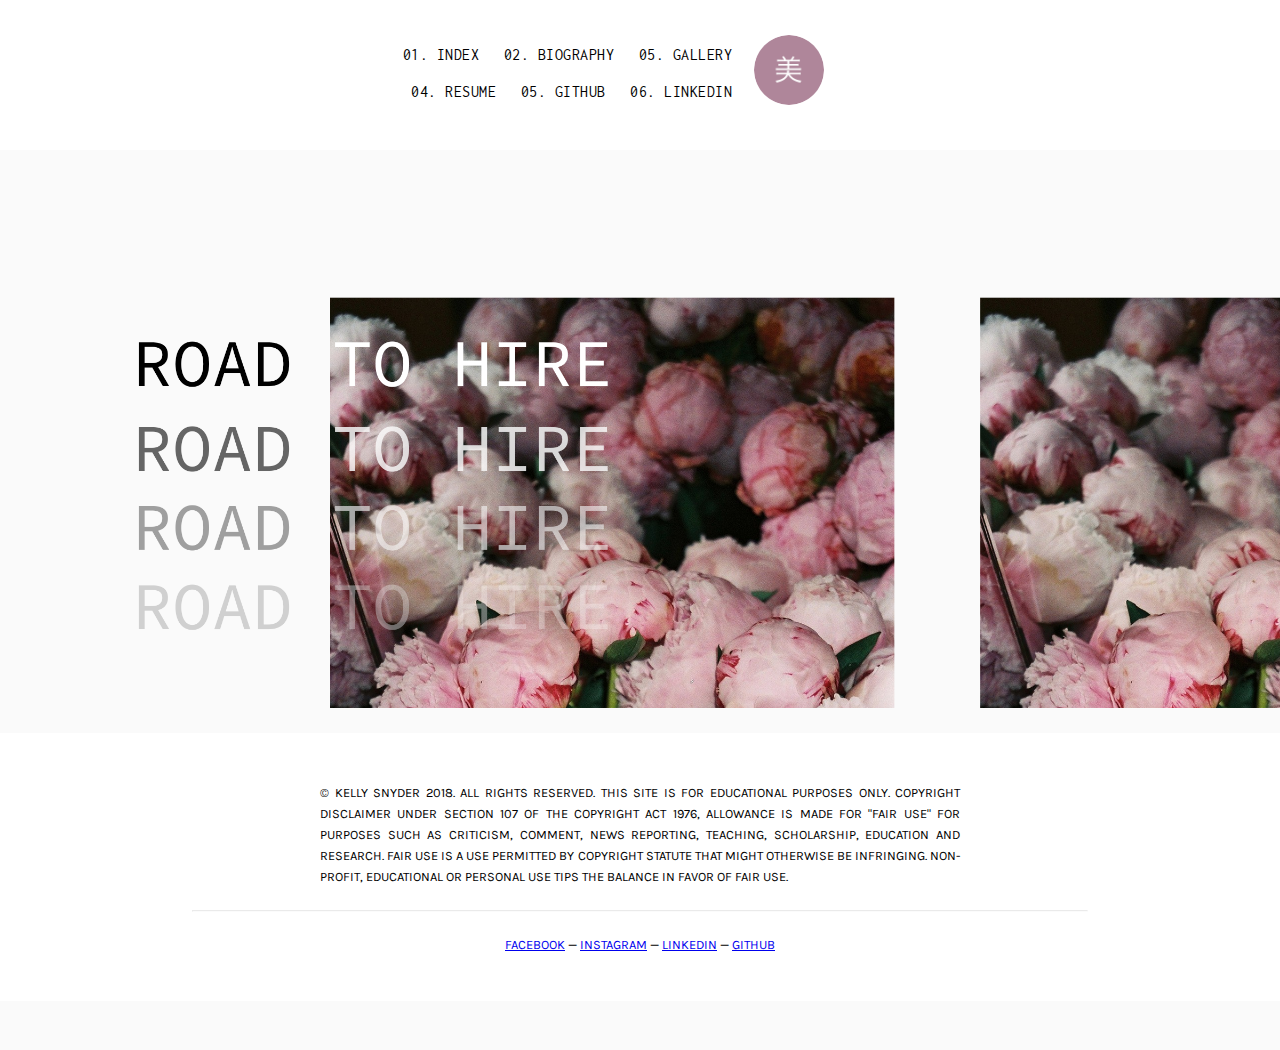
<file: index.html>
<!DOCTYPE html>
<html>
<head>
    <meta charset="UTF-8">
    <meta name="viewport" content="width=device-width, initial-scale=1.0">
    <title>Kelly Snyder</title>
    <link rel="shortcut icon" href="images/icon.png" />
    <link rel="stylesheet" type="text/css" href="CSS/styles.css">
    <link href="https://fonts.googleapis.com/css?family=Karla" rel="stylesheet">
    <link href="https://fonts.googleapis.com/css?family=Inconsolata" rel="stylesheet">
</head>
<body>
    <header>
        <nav class="headerlinks">
            <a href="index.html">01. Index</a> 
            <a href="biography.html">02. Biography</a>
            <a href="gallery.html">05. Gallery</a>  
            <a href="resume.html">04. Resume</a> 
            <a href="https://github.com/kellyasnyder">05. Github</a>
            <a href="https://www.linkedin.com/in/kelsny/">06. LinkedIn</a> 
        </nav>
        <img src="images/icon.png" class="icon" alt="Icon">
    </header>
    <img src="images/banner.png" class="headerimg" alt="Banner Image">
    <footer>
        <p>
            <b>&copy; Kelly Snyder 2018. All Rights Reserved.</b> This site is for educational purposes only. 
            Copyright Disclaimer under section 107 of the Copyright Act 1976, allowance is made for "fair use" 
            for purposes such as criticism, comment, news reporting, teaching, scholarship, education and research. 
            Fair use is a use permitted by copyright statute that might otherwise be infringing. Non-profit, 
            educational or personal use tips the balance in favor of fair use.
        </p>
        <hr>
        <p class="center">
            <a href="https://www.facebook.com/kellyysnyder" target="_blank">Facebook</a> &mdash;
            <a href="https://www.instagram.com/d.kfma/" target="_blank">Instagram</a> &mdash;
            <a href="https://www.linkedin.com/in/kelsny/" target="_blank">LinkedIn</a> &mdash;
            <a href="https://github.com/kellyasnyder" target="_blank">Github</a>
        </p>
    </footer>
</body>
</html>
</file>
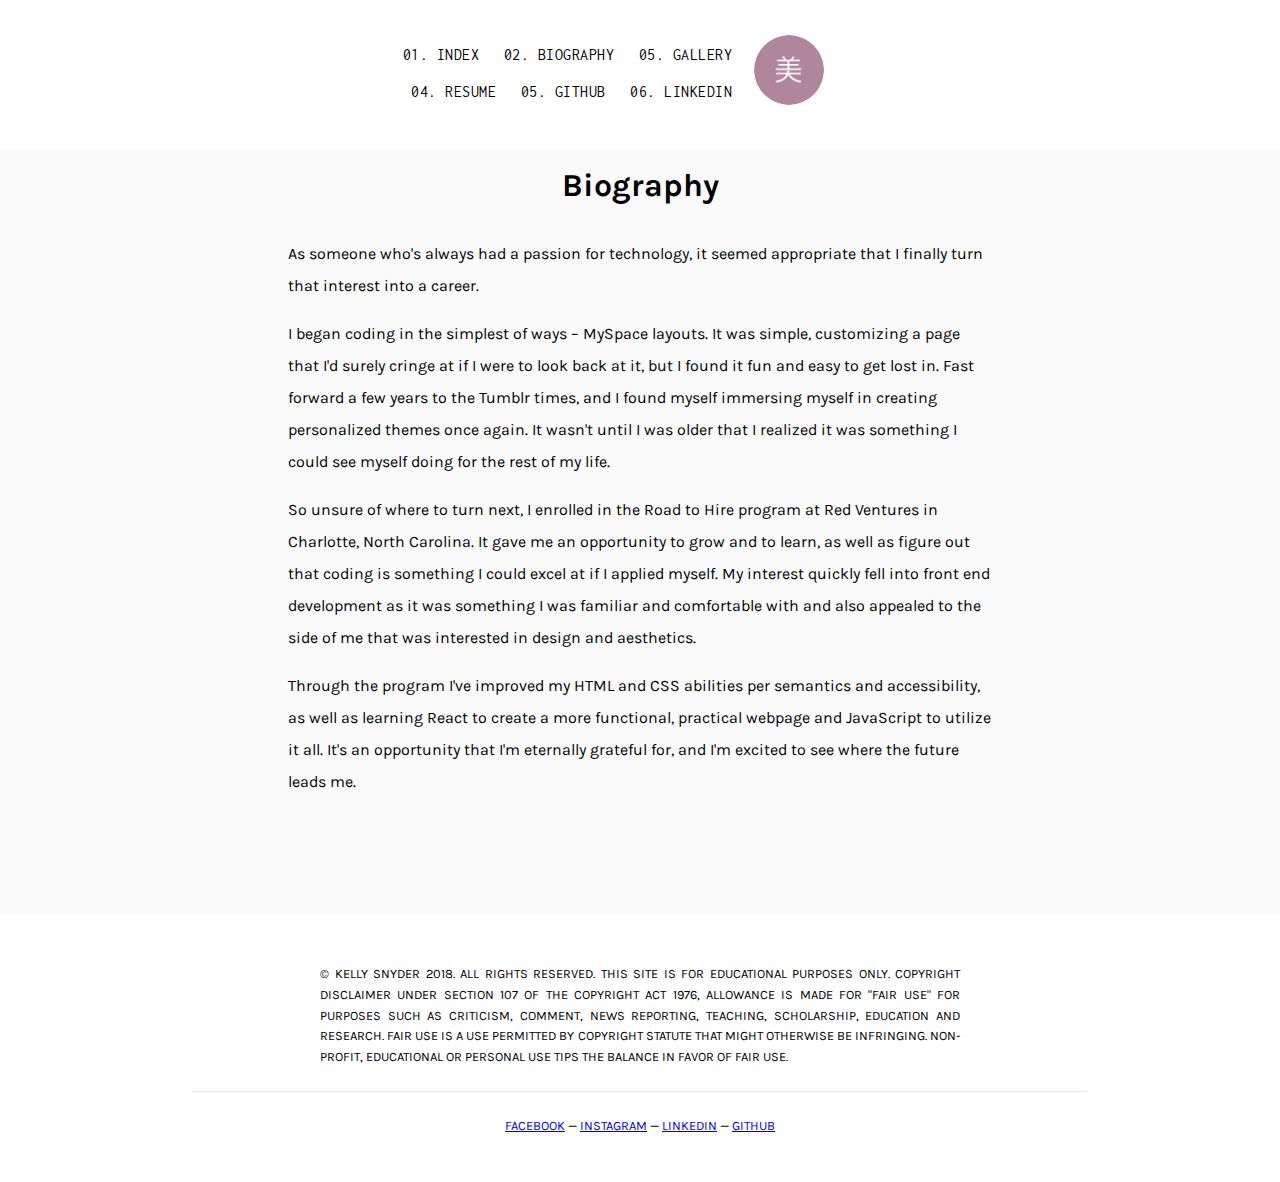
<file: biography.html>
<!DOCTYPE html>
<html>
<head>
    <meta charset="UTF-8">
    <meta name="viewport" content="width=device-width, initial-scale=1.0">
    <title>Kelly Snyder</title>
    <link rel="shortcut icon" href="images/icon.png" />
    <link rel="stylesheet" type="text/css" href="CSS/styles.css">
    <link href="https://fonts.googleapis.com/css?family=Karla" rel="stylesheet">
    <link href="https://fonts.googleapis.com/css?family=Inconsolata" rel="stylesheet">
</head>
<body>
    <header>
        <nav class="headerlinks">
            <a href="index.html">01. Index</a> 
            <a href="biography.html">02. Biography</a>
            <a href="gallery.html">05. Gallery</a>  
            <a href="resume.html">04. Resume</a> 
            <a href="https://github.com/kellyasnyder">05. Github</a>
            <a href="https://www.linkedin.com/in/kelsny/">06. LinkedIn</a> 
        </nav>
        <img src="images/icon.png" class="icon" alt="Icon">
    </header>
    <main class="main">
        <h1>Biography</h1>
        <div class="index-main">
            <p>
                As someone who's always had a passion for technology, it seemed appropriate that I finally turn that interest
                into a career.
            </p>
            <p>
                I began coding in the simplest of ways – MySpace layouts. It was simple, customizing a page that I'd 
                surely cringe at if I were to look back at it, but I found it fun and easy to get lost in. Fast forward
                a few years to the Tumblr times, and I found myself immersing myself in creating personalized themes
                once again. It wasn't until I was older that I realized it was something I could see myself doing for the 
                rest of my life.
            </p>
            <p>
                So unsure of where to turn next, I enrolled in the Road to Hire program at Red Ventures in Charlotte, 
                North Carolina. It gave me an opportunity to grow and to learn, as well as figure out that coding is 
                something I could excel at if I applied myself. My interest quickly fell into front end development as it 
                was something I was familiar and comfortable with and also appealed to the side of me that was interested 
                in design and aesthetics.
            </p>
            <p>
                Through the program I've improved my HTML and CSS abilities per semantics and accessibility, as well as
                learning React to create a more functional, practical webpage and JavaScript to utilize it all. It's an 
                opportunity that I'm eternally grateful for, and I'm excited to see where the future leads me.
            </p>
        </div>
    </main>
    <footer>
        <p>
            <b>&copy; Kelly Snyder 2018. All Rights Reserved.</b> This site is for educational purposes only. 
            Copyright Disclaimer under section 107 of the Copyright Act 1976, allowance is made for "fair use" 
            for purposes such as criticism, comment, news reporting, teaching, scholarship, education and research. 
            Fair use is a use permitted by copyright statute that might otherwise be infringing. Non-profit, 
            educational or personal use tips the balance in favor of fair use.
        </p>
        <hr>
        <p class="center">
            <a href="https://www.facebook.com/kellyysnyder" target="_blank">Facebook</a> &mdash;
            <a href="https://www.instagram.com/d.kfma/" target="_blank">Instagram</a> &mdash;
            <a href="https://www.linkedin.com/in/kelsny/" target="_blank">LinkedIn</a> &mdash;
            <a href="https://github.com/kellyasnyder" target="_blank">Github</a>
        </p>
    </footer>
</body>
</html>
</file>
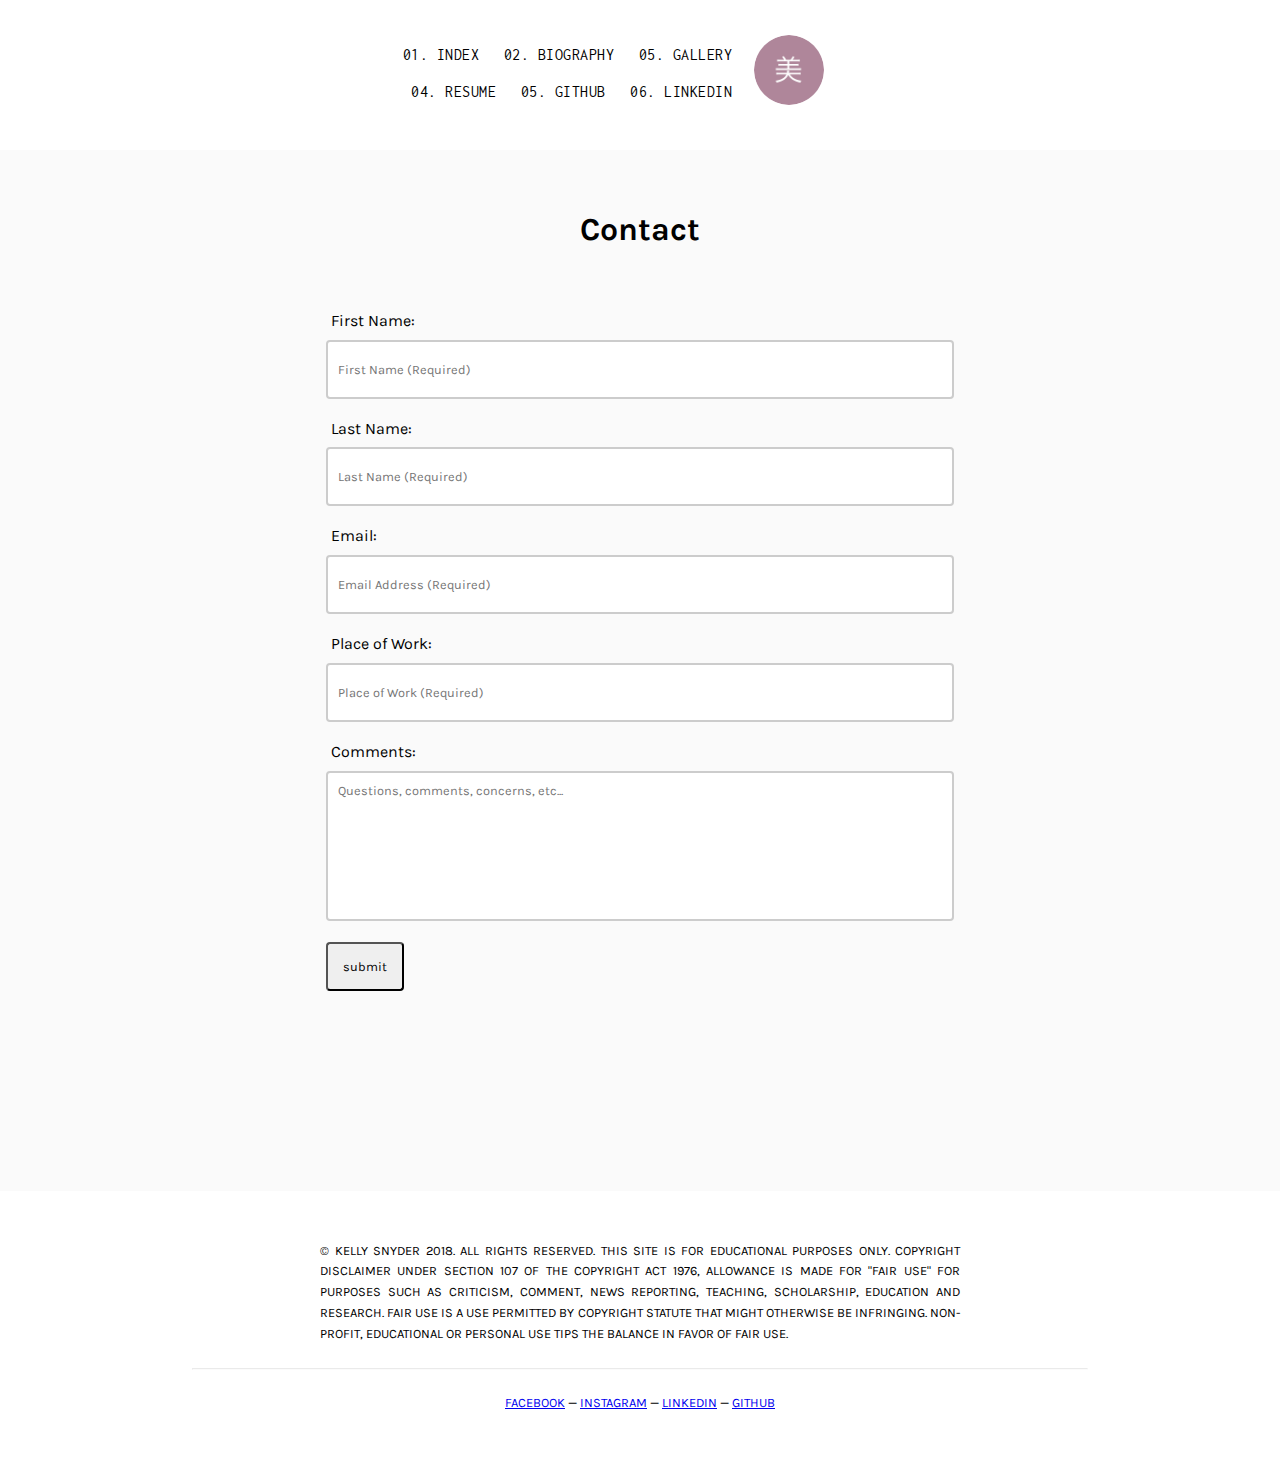
<file: contact.html>
<!DOCTYPE html>
<html>
<head>
    <meta charset="UTF-8">
    <meta name="viewport" content="width=device-width, initial-scale=1.0">
    <title>Kelly Snyder</title>
    <link rel="shortcut icon" href="images/icon.png" />
    <link rel="stylesheet" type="text/css" href="CSS/styles.css">
    <link href="https://fonts.googleapis.com/css?family=Karla" rel="stylesheet">
    <link href="https://fonts.googleapis.com/css?family=Inconsolata" rel="stylesheet">
</head>
<body>
    <header class="container">
        <nav class="headerlinks">
            <a href="index.html">01. Index</a> 
            <a href="biography.html">02. Biography</a>
            <a href="gallery.html">05. Gallery</a>  
            <a href="resume.html">04. Resume</a> 
            <a href="https://github.com/kellyasnyder">05. Github</a>
            <a href="https://www.linkedin.com/in/kelsny/">06. LinkedIn</a> 
        </nav>
        <img src="images/icon.png" class="icon" alt="Icon">
    </header>
    <div class="contact">
    <h1>Contact</h1>
        <form name= "contact" action="#" method="get" class="contact" onsubmit="return formValidation()">
            <label for="firstName">First Name:</label>
            <input type="text" id="firstName" name="firstName" placeholder="First Name (Required)">
            
            <label for="lastName">Last Name:</label>
            <input type="text" id="lastName" name="lastName" placeholder="Last Name (Required)">
            
            <label for="email">Email:</label>
            <input type="email" id="email" name="email" placeholder="Email Address (Required)">
            
            <label for="workplace">Place of Work:</label>
            <input type="text" id="workplace" name="workplace" placeholder="Place of Work (Required)">
            
            <label for="comments">Comments:</label>
            <textarea name="comments" id="comments" placeholder="Questions, comments, concerns, etc..."></textarea>
            <input class="submit" type="submit" name="Submit" value="submit" onClick="submitForm(event)">
        </form>
    </div>
    <script>
        function formValidation() {
            var firstName = document.forms["contact"]["firstName"];              
            var lastName = document.forms["contact"]["lastName"];   
            var email = document.forms["contact"]["email"]; 
            var workplace =  document.forms["contact"]["workplace"]; 
            var comments = document.forms["contact"]["comments"]; 
        
            if (firstName.value == "")                                 
            {
                window.alert("Please enter your first name.");
                firstName.focus();
                return false;
            }
        
            if (lastName.value == "")                              
            {
                window.alert("Please enter your last name.");
                lastName.focus();
                return false;
            }
            
            if (email.value == "")                                  
            {
                window.alert("Please enter a valid e-mail address.");
                email.focus();
                return false;
            }
        
            if (email.value.indexOf("@", 0) < 0)                
            {
                window.alert("Please enter a valid e-mail address.");
                email.focus();
                return false;
            }
        
            if (email.value.indexOf(".", 0) < 0)                
            {
                window.alert("Please enter a valid e-mail address.");
                email.focus();
                return false;
            }
        
            if (workplace.value == "")                          
            {
                window.alert("Please enter workplace.");
                workplace.focus();
                return false;
            }
        
            if (comments.selectedIndex < 1)                 
            {
                alert("Please enter your comments.");
                comments.focus();
                return false;
            }
        
            return true;
        }
    </script>
    <footer>
        <p>
            <b>&copy; Kelly Snyder 2018. All Rights Reserved.</b> This site is for educational purposes only. 
            Copyright Disclaimer under section 107 of the Copyright Act 1976, allowance is made for "fair use" 
            for purposes such as criticism, comment, news reporting, teaching, scholarship, education and research. 
            Fair use is a use permitted by copyright statute that might otherwise be infringing. Non-profit, 
            educational or personal use tips the balance in favor of fair use.
        </p>
        <hr>
        <p class="center">
            <a href="https://www.facebook.com/kellyysnyder" target="_blank">Facebook</a> &mdash;
            <a href="https://www.instagram.com/d.kfma/" target="_blank">Instagram</a> &mdash;
            <a href="https://www.linkedin.com/in/kelsny/" target="_blank">LinkedIn</a> &mdash;
            <a href="https://github.com/kellyasnyder" target="_blank">Github</a>
        </p>
    </footer>
</body>
</html>
</file>
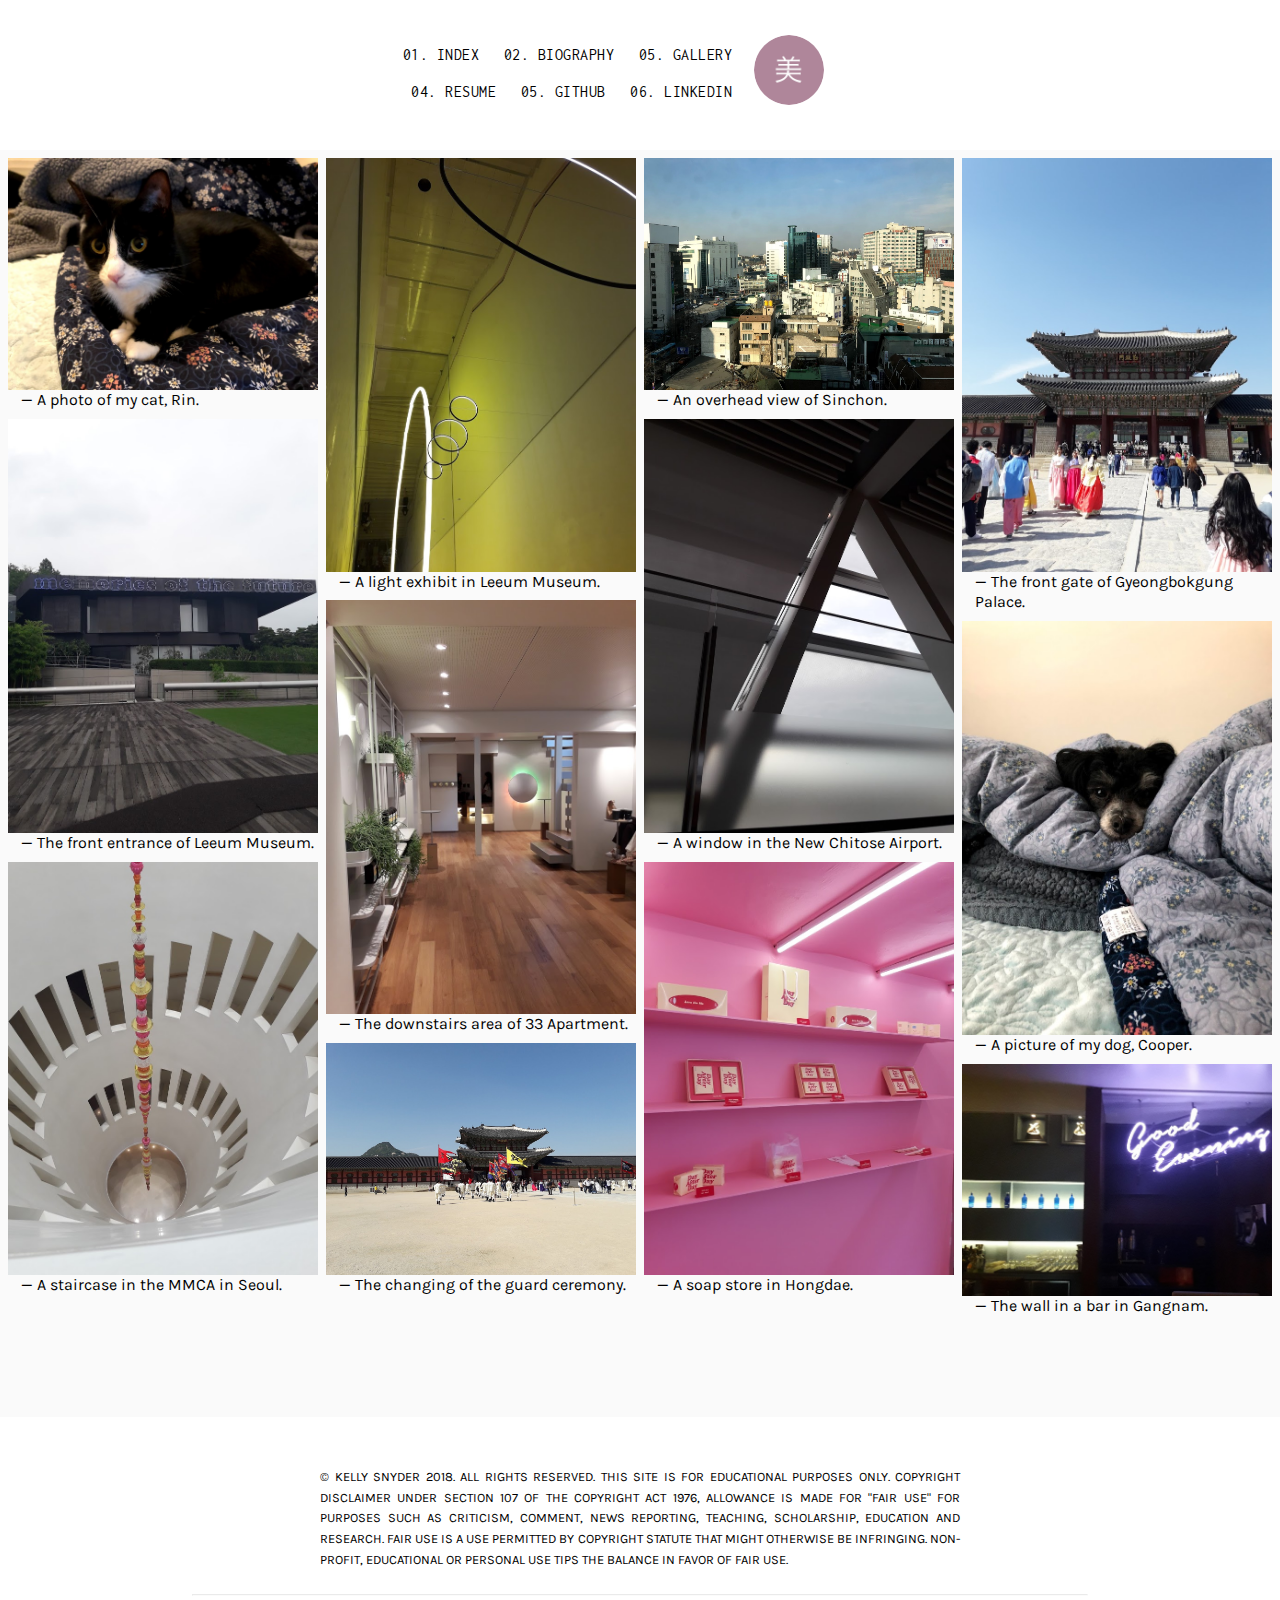
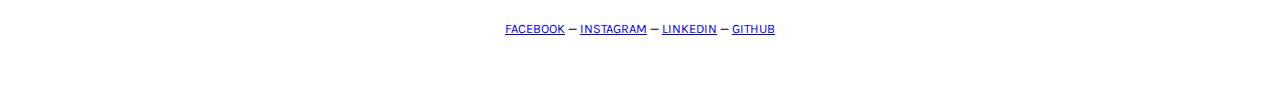
<file: gallery.html>
<!DOCTYPE html>
<html>
<head>
    <meta charset="UTF-8">
    <meta name="viewport" content="width=device-width, initial-scale=1.0">
    <title>Kelly Snyder</title>
    <link rel="shortcut icon" href="images/icon.png" />
    <link rel="stylesheet" type="text/css" href="CSS/styles.css">
    <link href="https://fonts.googleapis.com/css?family=Karla" rel="stylesheet">
    <link href="https://fonts.googleapis.com/css?family=Inconsolata" rel="stylesheet">
</head>
<body>
    <header>
        <nav class="headerlinks">
            <a href="index.html">01. Index</a> 
            <a href="biography.html">02. Biography</a>
            <a href="gallery.html">05. Gallery</a>  
            <a href="resume.html">04. Resume</a> 
            <a href="https://github.com/kellyasnyder">05. Github</a>
            <a href="https://www.linkedin.com/in/kelsny/">06. LinkedIn</a> 
        </nav>
        <img src="images/icon.png" class="icon" alt="Icon">
        <div class="headerimg"></div>
    </header>
    <main class="gallery">
        <div class="gallery__column">
            <figure>
                <img src="images/12.jpg" class="gallery__img" alt="Rin">
                <figcaption class="gallery__caption">
                    &mdash; A photo of my cat, Rin.
                </figcaption>
            </figure>
            <figure>
                <img src="images/4.jpg" class="gallery__img" alt="Leeum Museum Entrance">
                <figcaption class="gallery__caption">
                    &mdash; The front entrance of Leeum Museum.
                </figcaption>
            </figure>
            <figure>
                <img src="images/3.jpg" class="gallery__img" alt="MMCA Staircase">
                <figcaption class="gallery__caption">
                    &mdash; A staircase in the MMCA in Seoul.
                </figcaption>
            </figure>
        </div>
        <div class="gallery__column">
            <figure>
                <img src="images/2.jpg" class="gallery__img" alt="Light Exhibit">
                <figcaption class="gallery__caption">
                    &mdash; A light exhibit in Leeum Museum.
                </figcaption>
            </figure>
            <figure>
                <img src="images/5.jpg" class="gallery__img" alt="33 Apartment">
                <figcaption class="gallery__caption">
                    &mdash; The downstairs area of 33 Apartment.
                </figcaption>
            </figure>
            <figure>
                <img src="images/9.jpg" class="gallery__img" alt="Changing of the Guard">
                <figcaption class="gallery__caption">
                    &mdash; The changing of the guard ceremony.
                </figcaption>
            </figure>
        </div>
        <div class="gallery__column">
            <figure>
                <img src="images/8.jpg" class="gallery__img" alt="Sinchon">
                <figcaption class="gallery__caption">
                    &mdash; An overhead view of Sinchon.
                </figcaption>
            </figure>
            <figure>
                <img src="images/7.jpg" class="gallery__img" alt="New Chitose Airport">
                <figcaption class="gallery__caption">
                    &mdash; A window in the New Chitose Airport.
                </figcaption>
            </figure>
            <figure>
                <img src="images/6.jpg" class="gallery__img" alt="Soap Store">
                <figcaption class="gallery__caption">
                    &mdash; A soap store in Hongdae.
                </figcaption>
            </figure>
        </div>
        <div class="gallery__column">
            <figure>
                <img src="images/10.jpg" class="gallery__img" alt="Gyeongbokgung Palace">
                <figcaption class="gallery__caption">
                    &mdash; The front gate of Gyeongbokgung Palace.
                </figcaption>
            </figure>
            <figure>
                <img src="images/11.jpg" class="gallery__img" alt="Cooper">
                <figcaption class="gallery__caption">
                    &mdash; A picture of my dog, Cooper.
                </figcaption>
            </figure>
            <figure>
                <img src="images/1.jpg" class="gallery__img" alt="Bar in Gangnam">
                <figcaption class="gallery__caption">
                    &mdash; The wall in a bar in Gangnam.
                </figcaption>
            </figure>
        </div>
    </main>
    <footer>
        <p>
            <b>&copy; Kelly Snyder 2018. All Rights Reserved.</b> This site is for educational purposes only. 
            Copyright Disclaimer under section 107 of the Copyright Act 1976, allowance is made for "fair use" 
            for purposes such as criticism, comment, news reporting, teaching, scholarship, education and research. 
            Fair use is a use permitted by copyright statute that might otherwise be infringing. Non-profit, 
            educational or personal use tips the balance in favor of fair use.
        </p>
        <hr>
        <p class="center">
            <a href="https://www.facebook.com/kellyysnyder" target="_blank">Facebook</a> &mdash;
            <a href="https://www.instagram.com/d.kfma/" target="_blank">Instagram</a> &mdash;
            <a href="https://www.linkedin.com/in/kelsny/" target="_blank">LinkedIn</a> &mdash;
            <a href="https://github.com/kellyasnyder" target="_blank">Github</a>
        </p>
    </footer>
</body>
</html>
</file>
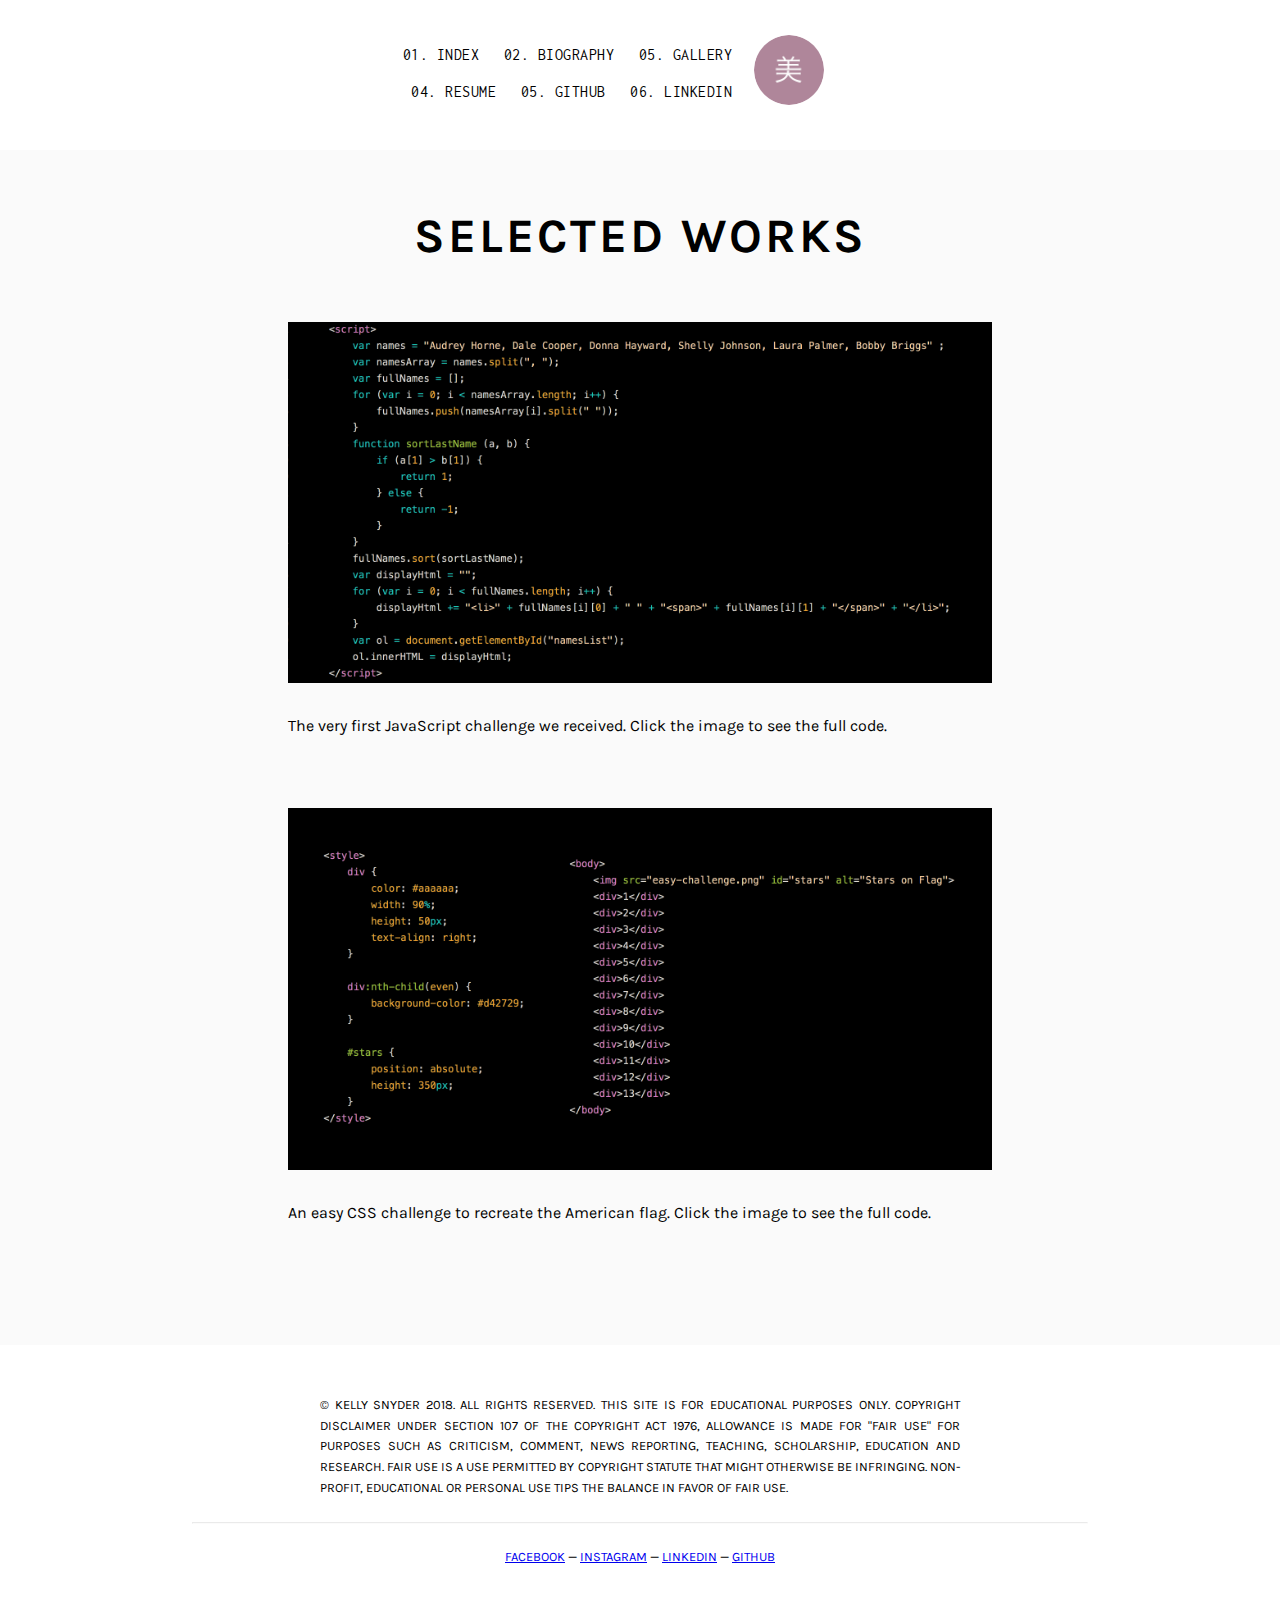
<file: github.html>
<!DOCTYPE html>
<html>
<head>
    <meta charset="UTF-8">
    <meta name="viewport" content="width=device-width, initial-scale=1.0">
    <title>Kelly Snyder</title>
    <link rel="shortcut icon" href="images/icon.png" />
    <link rel="stylesheet" type="text/css" href="CSS/styles.css">
    <link href="https://fonts.googleapis.com/css?family=Karla" rel="stylesheet">
    <link href="https://fonts.googleapis.com/css?family=Inconsolata" rel="stylesheet">
</head>
<body>
    <header>
        <nav class="headerlinks">
            <a href="index.html">01. Index</a> 
            <a href="biography.html">02. Biography</a>
            <a href="gallery.html">05. Gallery</a>  
            <a href="resume.html">04. Resume</a> 
            <a href="https://github.com/kellyasnyder">05. Github</a>
            <a href="https://www.linkedin.com/in/kelsny/">06. LinkedIn</a> 
        </nav>
        <img src="images/icon.png" class="icon" alt="Icon">
        <div class="headerimg"></div>
    </header>
    <main class="main">
        <h1 class="resume-h1">Selected Works</h1>
        <a href="https://github.com/Code2Hire/submit-weekly-challenges-kellyasnyder/blob/master/HTML/very%20hard2.html" target="_none" title="Click to see full code">
            <img src="images/github1.png" alt="JavaScript Challenge" class="github">
        </a>
        <p class="caption">
            The very first JavaScript challenge we received. Click the image to see the full code.
        </p>
        <a href="https://github.com/Code2Hire/submit-weekly-challenges-kellyasnyder/blob/master/CSS_1/easy.html" target="_none" title="Click to see full code">
            <img src="images/github2.png" alt="CSS Flag Challenge" class="github">
        </a>
        <p class="caption">
            An easy CSS challenge to recreate the American flag. Click the image to see the full code.
        </p>
    </main>
    <footer>
        <p>
            <b>&copy; Kelly Snyder 2018. All Rights Reserved.</b> This site is for educational purposes only. 
            Copyright Disclaimer under section 107 of the Copyright Act 1976, allowance is made for "fair use" 
            for purposes such as criticism, comment, news reporting, teaching, scholarship, education and research. 
            Fair use is a use permitted by copyright statute that might otherwise be infringing. Non-profit, 
            educational or personal use tips the balance in favor of fair use.
        </p>
        <hr>
        <p class="center">
            <a href="https://www.facebook.com/kellyysnyder" target="_blank">Facebook</a> &mdash;
            <a href="https://www.instagram.com/d.kfma/" target="_blank">Instagram</a> &mdash;
            <a href="https://www.linkedin.com/in/kelsny/" target="_blank">LinkedIn</a> &mdash;
            <a href="https://github.com/kellyasnyder" target="_blank">Github</a>
        </p>
    </footer>
</body>
</html>
</file>
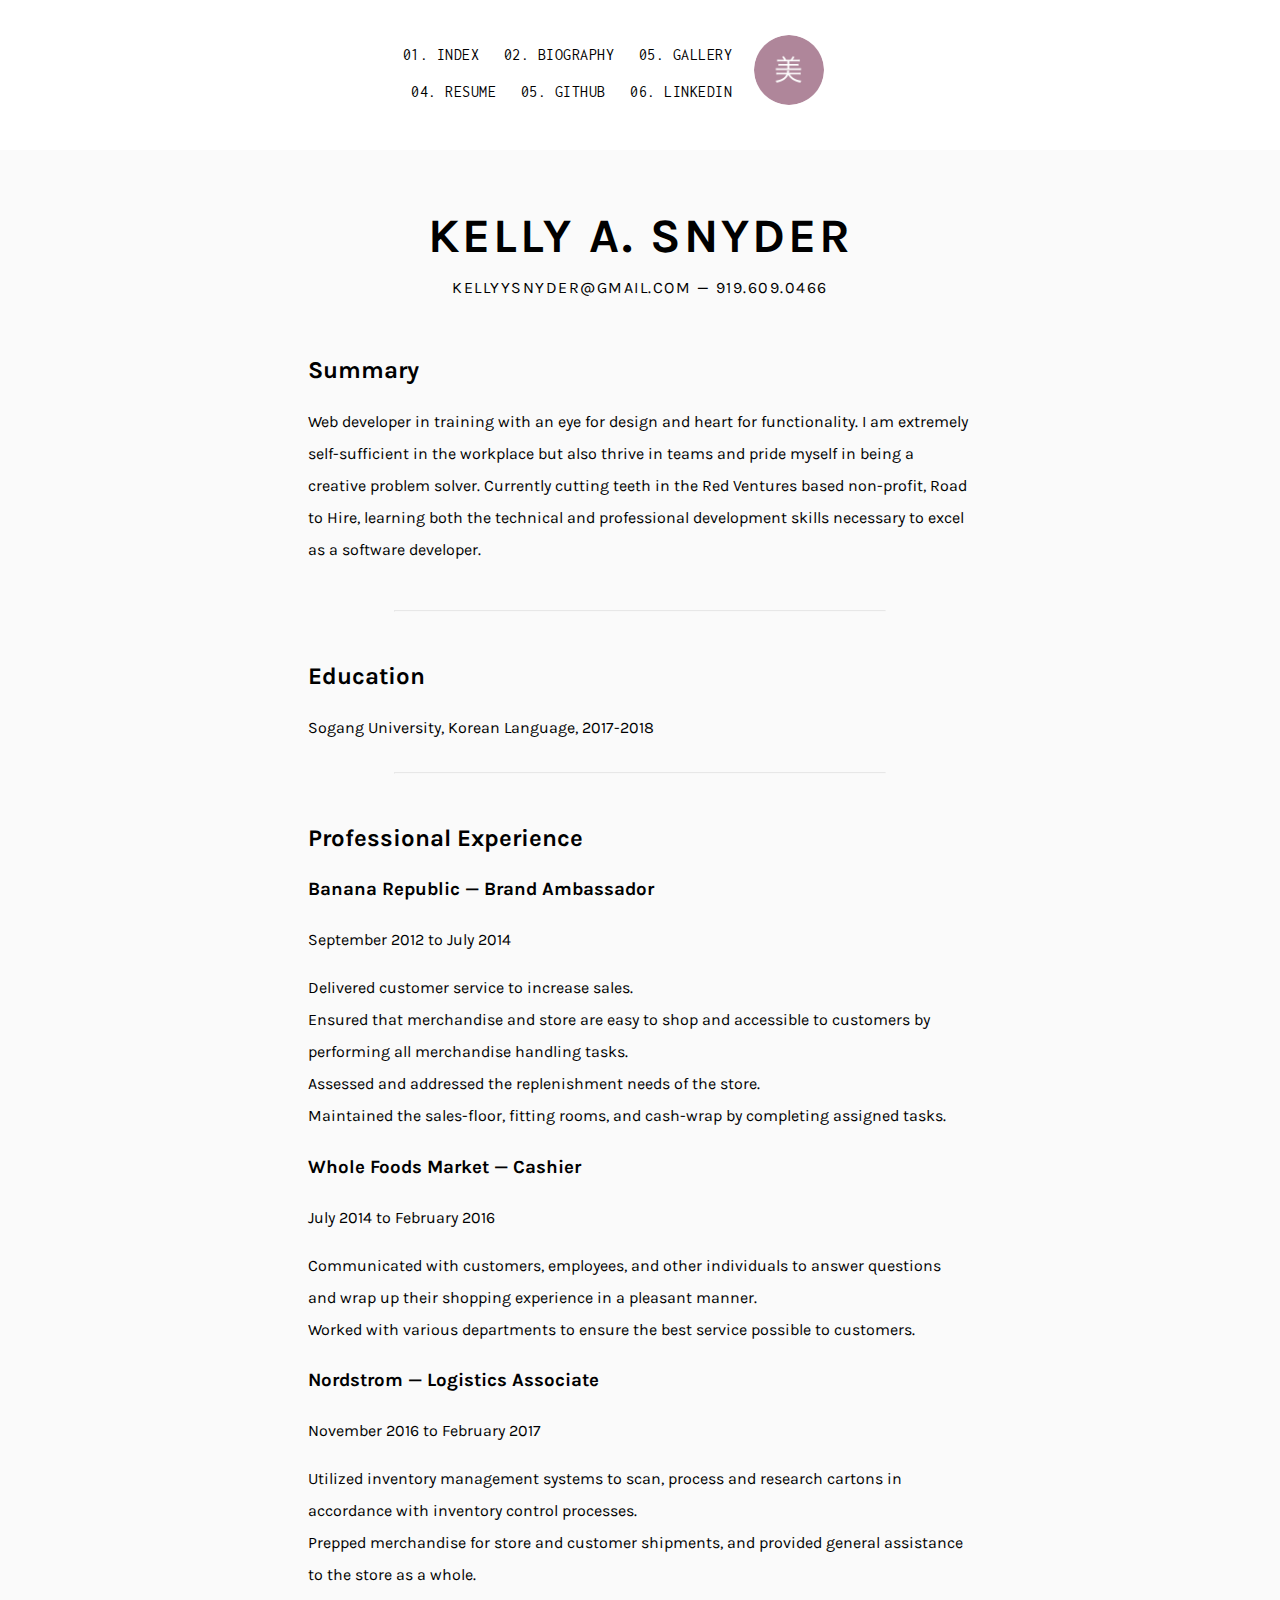
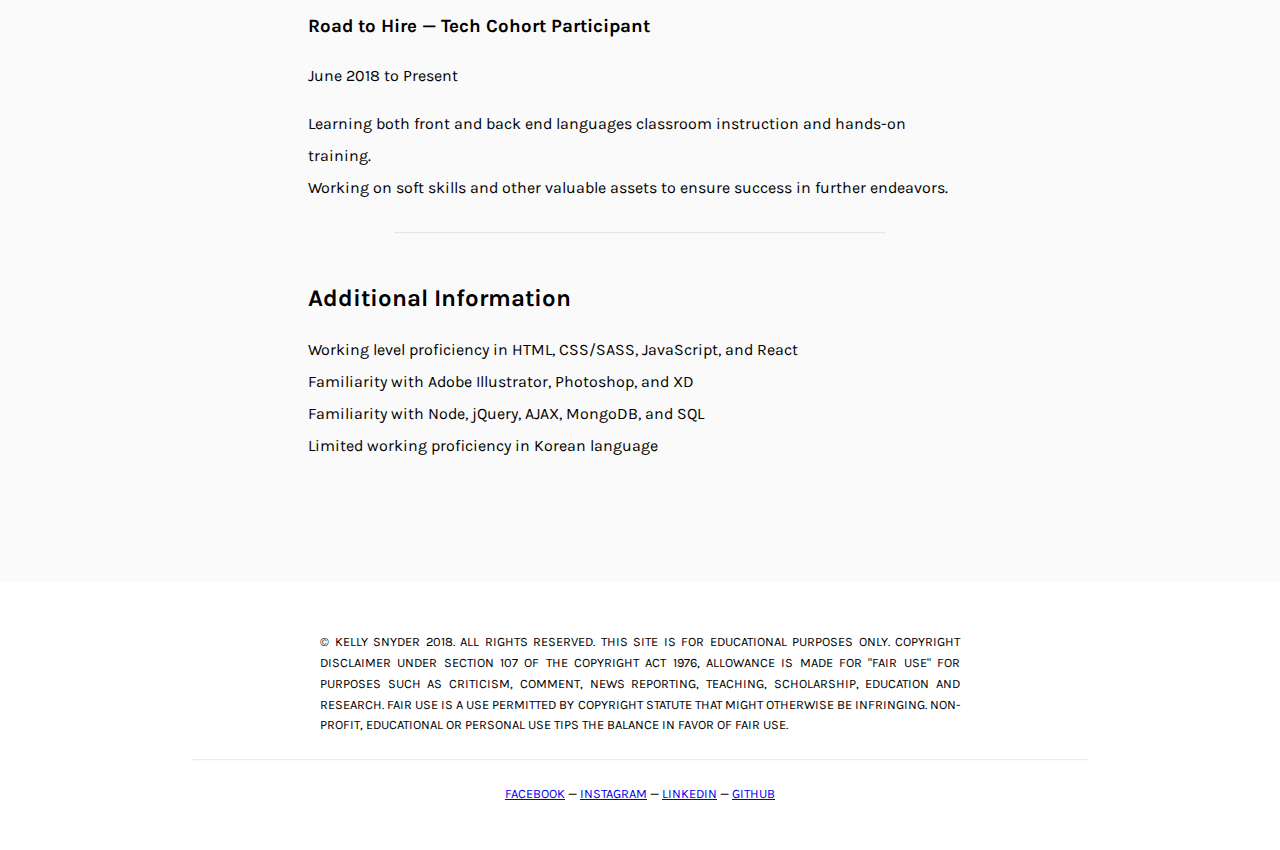
<file: resume.html>
<!DOCTYPE html>
<html>
<head>
    <meta charset="UTF-8">
    <meta name="viewport" content="width=device-width, initial-scale=1.0">
    <title>Kelly Snyder</title>
    <link rel="shortcut icon" href="images/icon.png" />
    <link rel="stylesheet" type="text/css" href="CSS/styles.css">
    <link href="https://fonts.googleapis.com/css?family=Karla" rel="stylesheet">
    <link href="https://fonts.googleapis.com/css?family=Inconsolata" rel="stylesheet">
</head>
<body>
    <header class="container">
        <nav class="headerlinks">
            <a href="index.html">01. Index</a> 
            <a href="biography.html">02. Biography</a>
            <a href="gallery.html">05. Gallery</a>  
            <a href="resume.html">04. Resume</a> 
            <a href="https://github.com/kellyasnyder">05. Github</a>
            <a href="https://www.linkedin.com/in/kelsny/">06. LinkedIn</a> 
        </nav>
        <img src="images/icon.png" class="icon" alt="Icon">
    </header>  
    <main class="main">
    <h1 class="resume-h1">Kelly A. Snyder</h1>
        <section class="resume-info">
            kellyysnyder@gmail.com &mdash; 919.609.0466
        </section>
        <section class="resume">
            <h2>Summary</h2>
            <p>
                Web developer in training with an eye for design and heart for functionality. I am extremely self-sufficient 
                in the workplace but also thrive in teams and pride myself in being a creative problem solver. Currently cutting 
                teeth in the Red Ventures based non-profit, Road to Hire, learning both the technical and professional development 
                skills necessary to excel as a software developer.
           </p>
        </section>
        <hr>
        <section class="resume">
            <h2>Education</h2>
            <ul>
                <li>Sogang University, Korean Language, 2017-2018</li>
            </ul>
        </section>
        <hr>
        <section class="resume">
            <h2>Professional Experience</h2>
            <h3>Banana Republic &mdash; Brand Ambassador</h3>
            <p>
                September 2012 to July 2014
            </p>
            <ul>
                <li>Delivered customer service to increase sales.</li>
                <li>Ensured that merchandise and store are easy to shop and accessible to customers by 
                    performing all merchandise handling tasks.</li>
                <li>Assessed and addressed the replenishment needs of the store.</li>
                <li>Maintained the sales-floor, fitting rooms, and cash-wrap by completing assigned tasks.</li>
            </ul>    
            <h3>Whole Foods Market &mdash; Cashier</h3>
            <p>
                July 2014 to February 2016
            </p>
            <ul>
                <li>Communicated with customers, employees, and other individuals to answer questions and 
                    wrap up their shopping experience in a pleasant manner.</li>
                <li>Worked with various departments to ensure the best service possible to customers.</li>
            </ul>
            <h3>Nordstrom &mdash; Logistics Associate</h3>
            <p>
                November 2016 to February 2017
            </p>
            <ul>
                <li>Utilized inventory management systems to scan, process and research cartons in accordance 
                    with inventory control processes.</li>
                <li>Prepped merchandise for store and customer shipments, and provided general assistance to 
                    the store as a whole.</li>
            </ul>
            <h3>Road to Hire &mdash; Tech Cohort Participant</h3>
            <p>
                June 2018 to Present
            </p>
            <ul>
                <li>Learning both front and back end languages classroom instruction and hands-on training.</li>
                <li>Working on soft skills and other valuable assets to ensure success in further endeavors.</li>
            </ul>
        </section>
        <hr>
        <section class="resume">
            <h2>Additional Information</h2>
            <ul>
                <li>Working level proficiency in HTML, CSS/SASS, JavaScript, and React</li>
                <li>Familiarity with Adobe Illustrator, Photoshop, and XD</li>
                <li>Familiarity with Node, jQuery, AJAX, MongoDB, and SQL</li>
                <li>Limited working proficiency in Korean language</li>
            </ul>
        </section>
    </main>
    <footer>
        <p>
            <b>&copy; Kelly Snyder 2018. All Rights Reserved.</b> This site is for educational purposes only. 
            Copyright Disclaimer under section 107 of the Copyright Act 1976, allowance is made for "fair use" 
            for purposes such as criticism, comment, news reporting, teaching, scholarship, education and research. 
            Fair use is a use permitted by copyright statute that might otherwise be infringing. Non-profit, 
            educational or personal use tips the balance in favor of fair use.
        </p>
        <hr>
        <p class="center">
            <a href="https://www.facebook.com/kellyysnyder" target="_blank">Facebook</a> &mdash;
            <a href="https://www.instagram.com/d.kfma/" target="_blank">Instagram</a> &mdash;
            <a href="https://www.linkedin.com/in/kelsny/" target="_blank">LinkedIn</a> &mdash;
            <a href="https://github.com/kellyasnyder" target="_blank">Github</a>
        </p>
    </footer>
</body>
</html>
</file>
<file: CSS/styles.css>
/* CSS RESET */
/* http://meyerweb.com/eric/tools/css/reset/ 
   v2.0 | 20110126
   License: none (public domain)
*/
@import url("https://fonts.googleapis.com/css?family=Karla");
@import url("https://fonts.googleapis.com/css?family=Inconsolata");
html, body, div, span, applet, object, iframe,
blockquote, pre,
a, abbr, acronym, address, big, cite, code,
del, dfn, em, img, ins, kbd, q, s, samp,
small, strike, strong, sub, sup, tt, var,
b, u, i, center,
dl, dt, dd, ol, ul, li,
fieldset, form, label, legend,
table, caption, tbody, tfoot, thead, tr, th, td,
article, aside, canvas, details, embed,
figure, figcaption, footer, header, hgroup,
menu, nav, output, ruby, section, summary,
time, mark, audio, video {
  margin: 0;
  padding: 0;
  border: 0;
  font-size: 100%;
  font: inherit;
  vertical-align: baseline;
}

/* HTML5 display-role reset for older browsers */
article, aside, details, figcaption, figure,
footer, header, hgroup, menu, nav, section {
  display: block;
}

body {
  line-height: 1;
}

ol, ul {
  list-style: none;
}

/*basics*/
* {
  box-sizing: border-box;
}

body {
  font-family: "karla", monospace, Arial, Helvetica, sans-serif;
  color: #000;
  margin: auto;
  background-color: #fafafa;
  font-size: 0.7rem;
  line-height: 1.3rem;
  display: flex;
  flex-direction: column;
  min-height: 100vh;
}

/*header*/
.headerlinks {
  font-family: "Inconsolata";
  font-size: 1em;
  text-transform: uppercase;
  letter-spacing: 0.5px;
  line-height: 1.7em;
  margin: 52px auto 0px -250px;
  left: 50%;
  position: absolute;
  text-align: right;
  width: 250px;
}

.headerlinks a {
  padding: 4px;
}

.headerlinks a, a:visited {
  color: #000;
  text-decoration: none;
}

a:hover {
  color: #c0b7af;
  -webkit-transition: all 0.3s ease-in-out;
  -moz-transition: all 0.3s ease-in-out;
  -o-transition: all 0.3s ease-in-out;
  -ms-transition: all 0.3s ease-in-out;
  transition: all 0.3s ease-in-out;
}

.icon {
  width: 70px;
  left: 50%;
  margin-left: 50px;
  position: relative;
  margin-top: 35px;
  border-radius: 150px;
}

header {
  position: sticky;
  width: 100%;
  height: 150px;
  background: #FFFFFF;
  transition: all 0.4s ease;
  top: 0;
  margin: auto;
}

.headerimg {
  margin: 25px auto;
  width: 100%;
}

/* FONTS */
/* UNIVERSAL STYLES */
* {
  box-sizing: border-box;
}

body {
  font-family: "karla", monospace, Arial, Helvetica, sans-serif;
  color: #000;
  margin: 150px auto auto auto;
  background-color: #fafafa;
  font-size: 1em;
  line-height: 1.3rem;
  display: flex;
  flex-direction: column;
  min-height: 100vh;
}

/* PAGE HEADER */
.headerlinks {
  font-family: "Inconsolata";
  font-size: 1em;
  text-transform: uppercase;
  letter-spacing: 0.5px;
  line-height: 2.3em;
  margin: 37px auto 0px -250px;
  left: 50%;
  position: absolute;
  text-align: right;
  width: 350px;
}

.headerlinks a {
  padding: 8px;
}

.headerlinks a, a:visited {
  color: #000;
  text-decoration: none;
}

a:hover {
  color: #c0b7af;
  -webkit-transition: all 0.3s ease-in-out;
  -moz-transition: all 0.3s ease-in-out;
  -o-transition: all 0.3s ease-in-out;
  -ms-transition: all 0.3s ease-in-out;
  transition: all 0.3s ease-in-out;
}

.icon {
  width: 70px;
  left: 55%;
  margin-left: 50px;
  position: relative;
  margin-top: 35px;
  border-radius: 150px;
}

header {
  position: fixed;
  width: 100%;
  height: 150px;
  background: #FFFFFF;
  transition: all 0.4s ease;
  top: 0;
  margin: auto;
}

.headerimg {
  margin: 25px auto;
  width: 100%;
}

/* INDEX PAGE */
.main {
  margin: auto;
  width: 55%;
  line-height: 2em;
  padding-bottom: 100px;
}

/* RESUME PAGE */
h1 {
  text-align: center;
  padding-bottom: 20px;
  padding-top: 20px;
  margin: auto;
}

.resume {
  padding: 20px;
}

.resume-h1 {
  font-size: 3em;
  letter-spacing: 3px;
  margin-top: 50px;
  text-transform: uppercase;
}

.resume-info {
  margin: 0;
  text-transform: uppercase;
  letter-spacing: 1.5px;
  text-align: center;
  padding-bottom: 10px;
}

/* CONTACT PAGE */
.contact {
  width: 70%;
  margin: auto;
  max-width: 1150px;
  padding-top: 50px;
  padding-bottom: 100px;
}

input[type=text], input[type=email] {
  width: 100%;
  padding: 20px 10px;
  margin: 8px 0 20px 0;
  border: 2px solid #ccc;
  box-sizing: border-box;
  border-radius: 4px;
  font-family: karla, sans-serif;
  font-size: 0.8em;
}

input[type=submit] {
  padding: 15px;
  box-sizing: border-box;
  border-radius: 4px;
  font-family: karla, sans-serif;
  font-size: 0.8em;
}

textarea {
  width: 100%;
  height: 150px;
  padding: 10px 10px;
  box-sizing: border-box;
  margin: 8px 0 15px 0;
  border-radius: 4px;
  border: 2px solid #ccc;
  resize: none;
  font-family: karla, sans-serif;
  font-size: 0.8em;
}

label {
  padding: 10px 0 0 5px;
}

/* GALLERY */
.gallery {
  display: flex;
  flex-wrap: wrap;
  padding: 0 4px;
  margin-bottom: 100px;
}
.gallery .gallery__column {
  flex: 25%;
  max-width: 25%;
  padding: 0 4px;
}
.gallery .gallery__column .gallery__img {
  margin-top: 8px;
  vertical-align: middle;
  width: 100%;
}
.gallery .gallery__column .gallery__caption {
  padding-left: 0.8rem;
}

.github {
  width: 100%;
  margin: auto;
  padding-top: 50px;
}

/* PAGE FOOTER */
footer {
  left: 0;
  bottom: 0;
  background-color: #ffffff;
  width: 100%;
  padding-top: 50px;
  padding-bottom: 30px;
}

footer p {
  text-transform: uppercase;
  font-family: karla, sans-serif;
  text-align: justify;
  font-size: 0.8em;
  width: 50%;
  margin: 0 auto;
  padding-bottom: 15px;
}

.center {
  text-align: center;
  padding-top: 15px;
}

.social-media {
  padding-left: 10px;
  padding-right: 10px;
  align-content: center;
}

.social-media:hover {
  opacity: 0.5;
  -webkit-transition: all 0.3s ease-in-out;
  -moz-transition: all 0.3s ease-in-out;
  -o-transition: all 0.3s ease-in-out;
  -ms-transition: all 0.3s ease-in-out;
  transition: all 0.3s ease-in-out;
}

hr {
  width: 70%;
  opacity: 0.2;
}

/* MEDIA QUERIES */
@media only screen and (max-width: 600px) {
  .icon {
    display: none;
  }

  .headerlinks {
    margin: 50px;
    left: 0;
  }

  .main, .contact, footer p {
    width: 90%;
  }

  .column {
    flex: 50%;
    max-width: 50%;
  }
}

/*# sourceMappingURL=styles.css.map */
</file>
